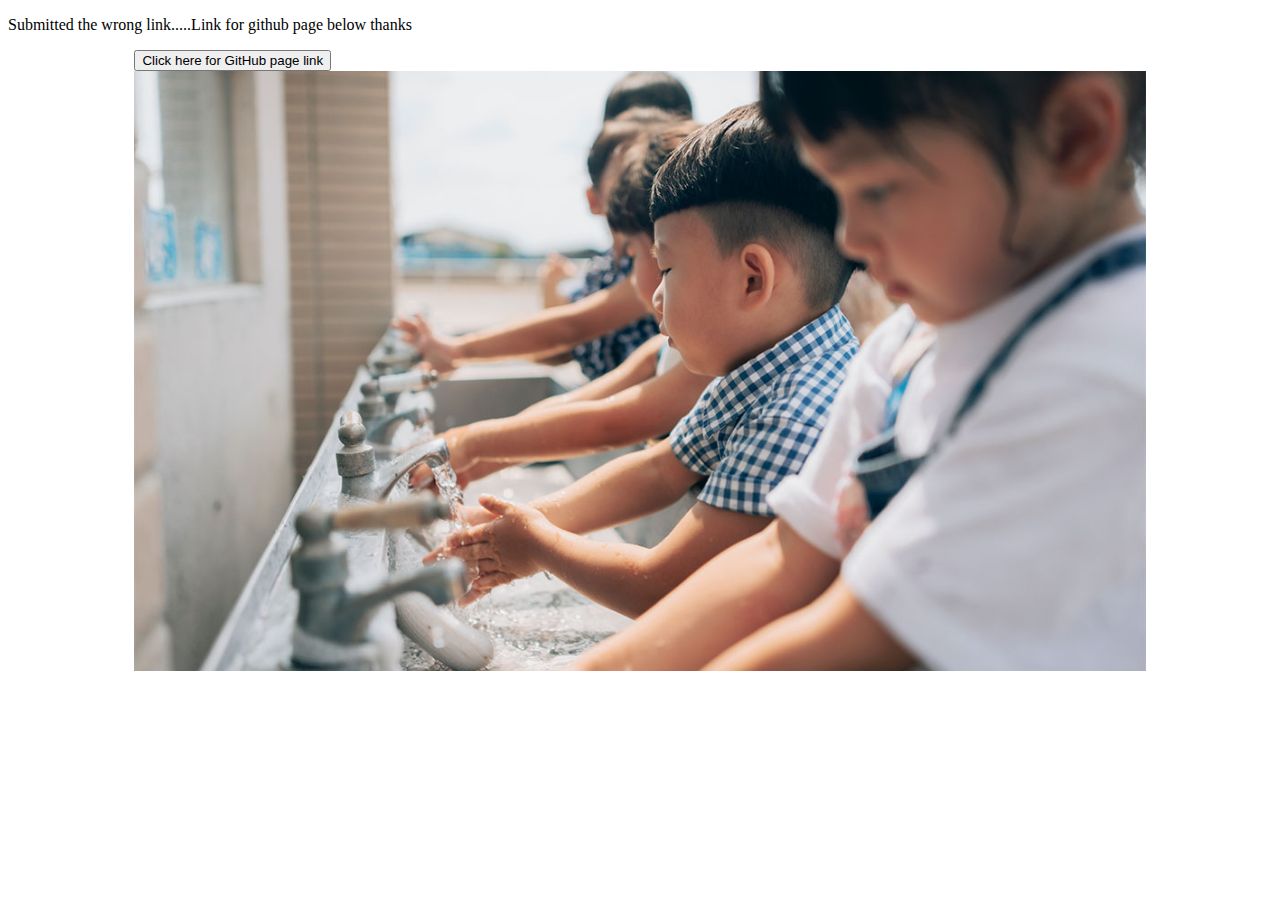
<file: index.html>
<!DOCTYPE html>
<html lang="en">
<head>
    <meta charset="UTF-8">
    <meta http-equiv="X-UA-Compatible" content="IE=edge">
    <meta name="viewport" content="width=device-width, initial-scale=1.0">
    <title>Slideshow</title>
    <link rel="stylesheet" href="slideshow.css">
</head>
<body>
    <p>Submitted the wrong link.....Link for github page below thanks</p>
    <div class="carousel">
        
    <a href="https://github.com/harjeeyborlah/Assignments"><button class="grid text">Click here for GitHub page link</button></a>
        <button class="carousel_button carousel_button--left" onclick="setSlides(-1)">
            <img src="left-chevron-svgrepo-com.svg" alt="">
        </button>
        <div class="carousel_track-container">
            <ul class="carousel_track">
                <li class="carousel__slide currentSlide">
                    <img class="carousel-image" id ="lastslide" src="slideshow-1.jpg" alt="slideshow-1">
                </li>
                <li class="carousel__slide">
                    <img class="carousel-image" src="slideshow-2.jpg" alt="slideshow-2">
                </li>
                <li class="carousel__slide">
                    <img class="carousel-image" src="slideshow-3.jpg" alt="slideshow-3">
                </li>
                <li class="carousel__slide">
                    <img class="carousel-image" src="slideshow-4.jpg" alt="slideshow-4">
                </li>
                <li class="carousel__slide">
                    <img class="carousel-image" id="firstslide" src="slideshow-5.jpg" alt="slideshow-5">
                </li>
            </ul>
        </div>
        <button class="carousel_button  carousel_button--right" onclick="setSlides(1)">
            <img src="right-chevron-svgrepo-com.svg" alt="">
        </button>
    </div>
    <script src="slideshow.js"></script>
</body>
</html>
</file>
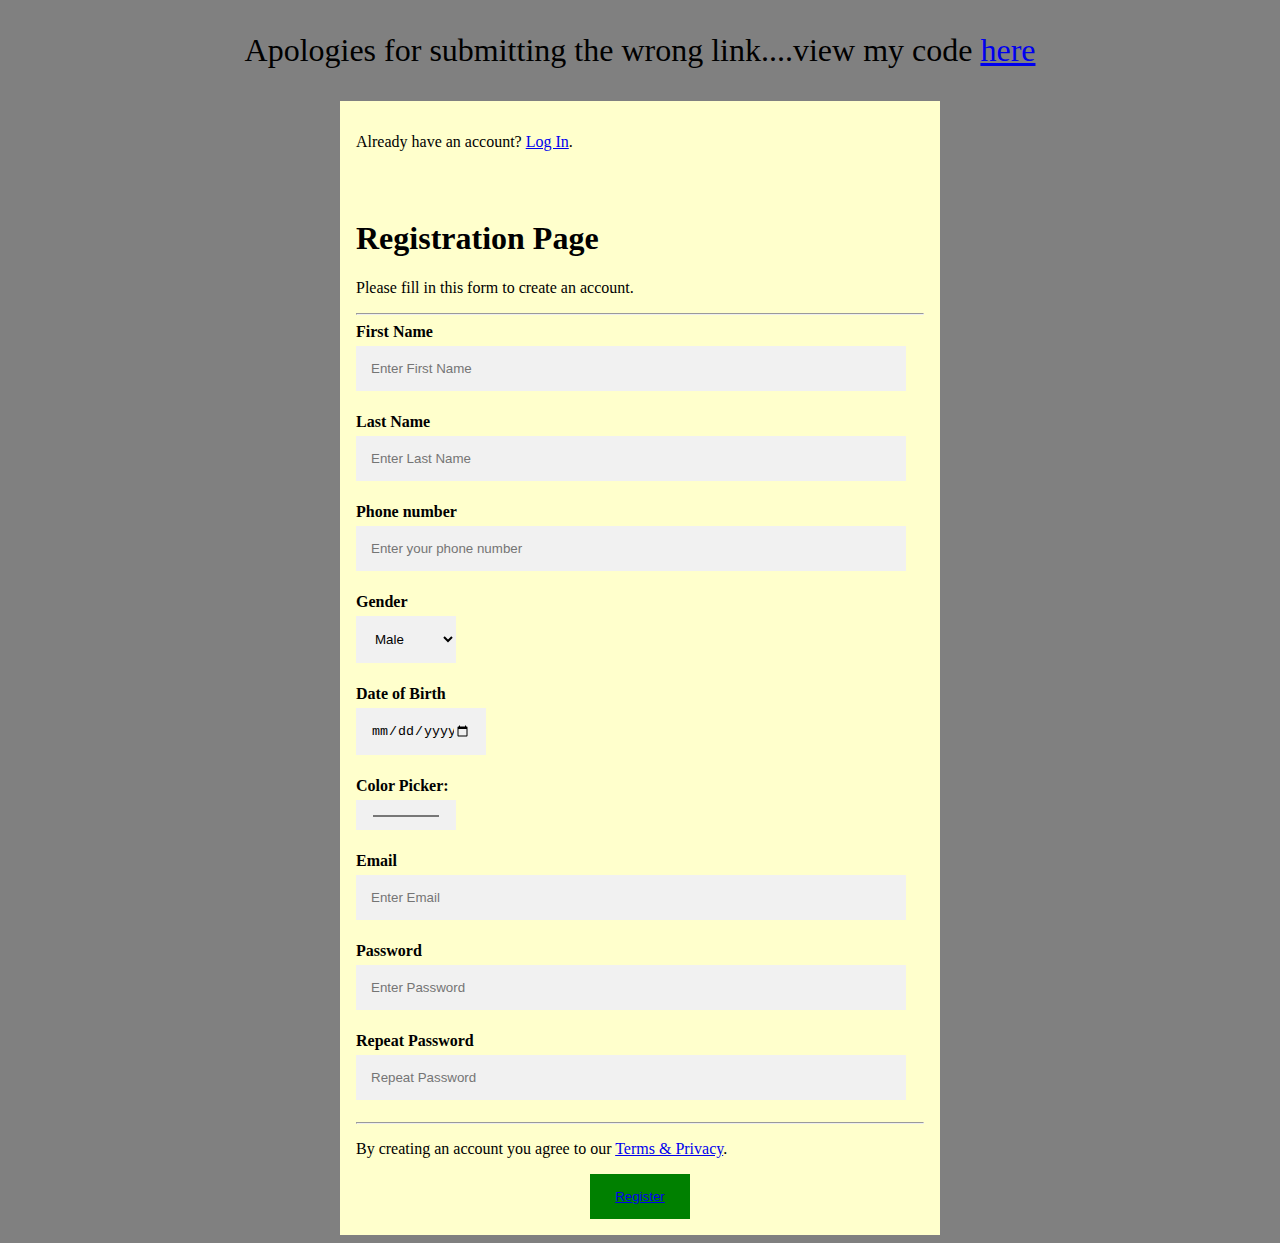
<file: Portfolio-Site/index.html>
<!DOCTYPE html>
<html lang="en">
<head>
  <meta charset="UTF-8">
  <meta http-equiv="X-UA-Compatible" content="IE=edge">
  <meta name="viewport" content="width=device-width, initial-scale=1.0">
  <title>Registration Page</title>
  <link href="style.css" rel="stylesheet" type="text/css" />
</head>
<body>
  <p class="mistake">Apologies for submitting the wrong link....view my code <a href="https://replit.com/@AjibolaSiyanbol/Registration-Page?v=1">here</a></p>
  <form action="action_page.php">
    <div class="container signin">
	<p>Already have an account? <a href="login.html">Log In</a>.</p>
	</div>
	<div class="container">
	<h1>Registration Page</h1>
	<p>Please fill in this form to create an account.</p>
	<hr>
	
	<label for="firstname"><b>First Name</b></label>
	<input type="text" placeholder="Enter First Name" name="firstname" id="firstname" required>
	
	<label for="lastname"><b>Last Name</b></label>
	<input type="text" placeholder="Enter Last Name" name="lastname" id="lastname" required>

	<label for="phone"><b>Phone number</b></label>
	<input type="tel" placeholder="Enter your phone number" name="phone" id="phone" required>
	
	<label for="gender"><b>Gender</b></label>
	<select name="gender" id="gender">
	  <option value="male">Male</option>
	  <option value="female">Female</option>
	</select>
	
	<label for="birthday"><b>Date of Birth</b></label>
	<input type="date" placeholder="Enter your Date of Birth" name="birthday" id="birthday" required>
	
	<label for="colorpicker"><b>Color Picker:</b><label>
	<input type="color" id="colorpicker" value="#0000ff">
	
	<label for="email"><b>Email</b></label>
	<input type="text" placeholder="Enter Email" name="email" id="email" required>
	
	<label for="psw"><b>Password</b></label>
	<input type="password" placeholder="Enter Password" name="psw" id="psw" required>
	
	<label for="psw-repeat"><b>Repeat Password</b></label>
	<input type="password" placeholder="Repeat Password" name="psw-repeat" id="psw-repeat"
	required>
	
	<hr>
	<p>By creating an account you agree to our <a href="#">Terms & Privacy</a>.</p>
	<button type="submit" class="registerbtn"><a href="login.html">Register</a></button>
    </div>
  </form>   
</body>
</html>
</file>
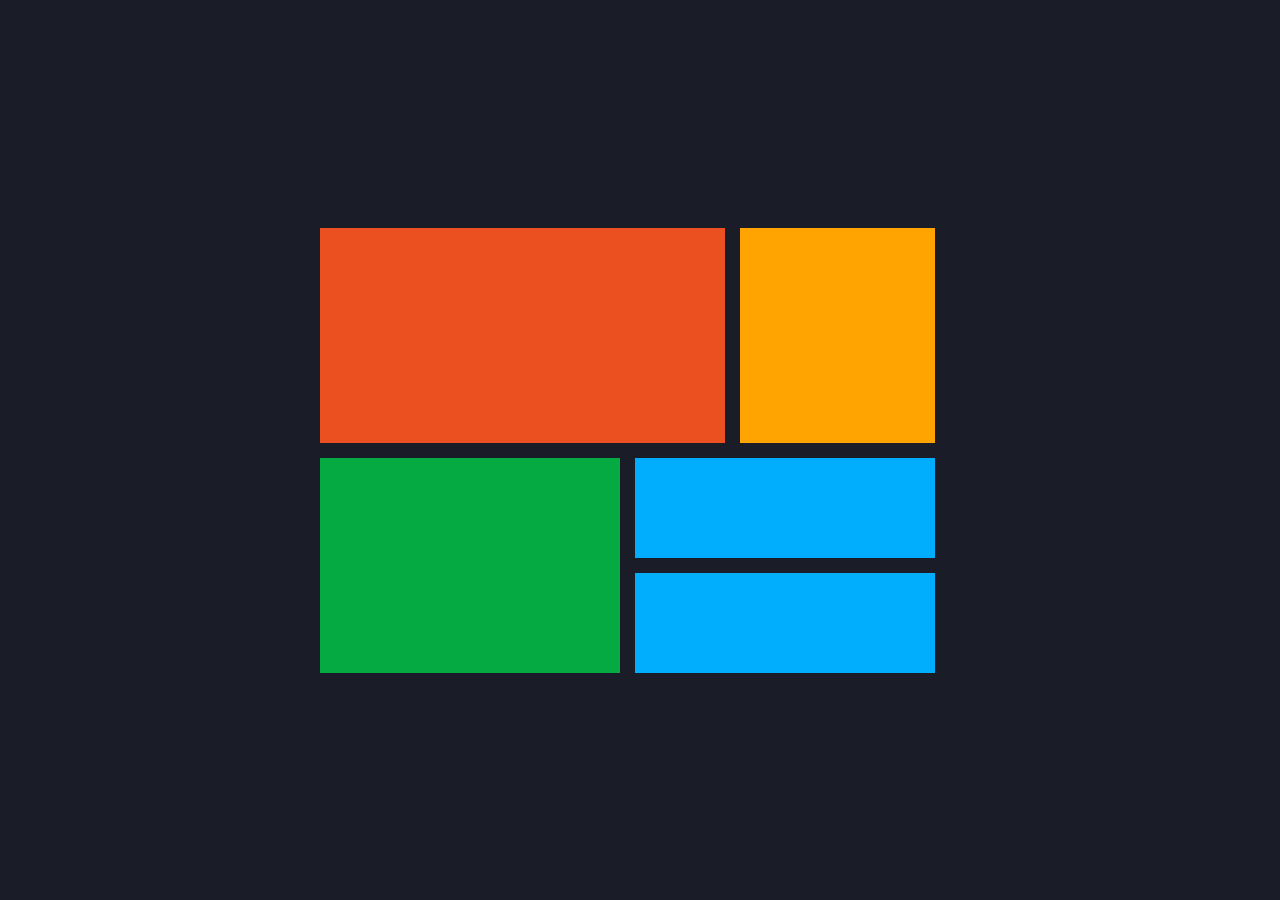
<file: grid.html>
<!DOCTYPE html>
<html lang="en">
  <head>
    <meta charset="UTF-8" />
    <meta http-equiv="X-UA-Compatible" content="IE=edge" />
    <meta name="viewport" content="width=device-width, initial-scale=1.0" />
    <title>Grid Layout</title>
    <link href="grid.css" rel="stylesheet" type="text/css" />
  </head>
  <body>
    <main>
      <div class="item-a"></div>
      <div class="item-b"></div>
      <div class="item-c"></div>
      <div class="item-d"></div>
      <div class="item-e"></div>
    </main>
  </body>
</html>
</file>
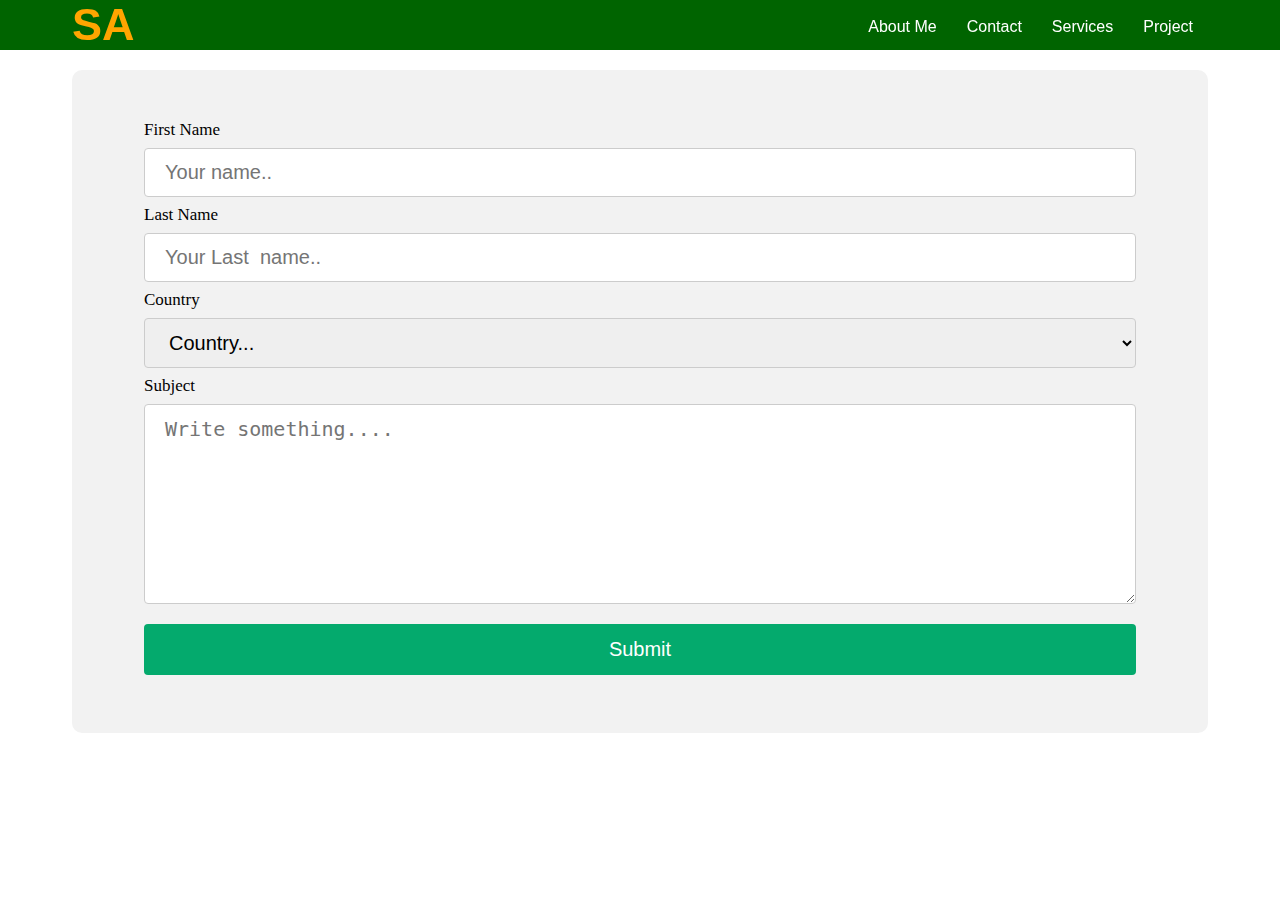
<file: Portfolio-Site/contactus.html>
<!DOCTYPE html>
<html lang="en">
<head>
  <meta charset="UTF-8">
  <meta http-equiv="X-UA-Compatible" content="IE=edge">
  <meta name="viewport" content="width=device-width, initial-scale=1.0">
  <title>Contact Us</title>
  <link href="contactus.css" rel="stylesheet" type="text/css" />
</head>
<body>
  <header>
    <nav class="navbar">
      <h2 class="name">SA</h2>
      <ul class="nav-links">
        <li class="nav-item"><a href="index.html">About Me</a></li>
        <li class="nav-item"><a href="contactus.html">Contact</a></li>
        <li class="nav-item"><a href="index.html#services">Services</a></li>
        <li class="nav-item"><a href="index.html#project">Project</a></li>
      </ul>
    </nav>
  </header>
  <section id="contact">
      <div class="container">
        <form action="action-page.php">

          <label for="fname">First Name</label>
          <input type="text" id="fname" name="firstname" placeholder="Your name..">

          <label for="lname">Last Name</label>
          <input type="text" id="lname" name="lastname" placeholder="Your Last  name..">

          <label for="country">Country</label>
          <select id="country" name="country">
            <option value="">Country...</option>
            <option value="Afganistan">Afghanistan</option>
            <option value="Albania">Albania</option>
            <option value="Algeria">Algeria</option>
            <option value="American Samoa">American Samoa</option>
            <option value="Andorra">Andorra</option>
            <option value="Angola">Angola</option>
            <option value="Anguilla">Anguilla</option>
            <option value="Antigua &amp; Barbuda">Antigua &amp; Barbuda</option>
            <option value="Argentina">Argentina</option>
            <option value="Armenia">Armenia</option>
            <option value="Aruba">Aruba</option>
            <option value="Australia">Australia</option>
            <option value="Austria">Austria</option>
            <option value="Azerbaijan">Azerbaijan</option>
            <option value="Bahamas">Bahamas</option>
            <option value="Bahrain">Bahrain</option>
            <option value="Bangladesh">Bangladesh</option>
            <option value="Barbados">Barbados</option>
            <option value="Belarus">Belarus</option>
            <option value="Belgium">Belgium</option>
            <option value="Belize">Belize</option>
            <option value="Benin">Benin</option>
            <option value="Bermuda">Bermuda</option>
            <option value="Bhutan">Bhutan</option>
            <option value="Bolivia">Bolivia</option>
            <option value="Bonaire">Bonaire</option>
            <option value="Bosnia &amp; Herzegovina">Bosnia &amp; Herzegovina</option>
            <option value="Botswana">Botswana</option>
            <option value="Brazil">Brazil</option>
            <option value="British Indian Ocean Ter">British Indian Ocean Ter</option>
            <option value="Brunei">Brunei</option>
            <option value="Bulgaria">Bulgaria</option>
            <option value="Burkina Faso">Burkina Faso</option>
            <option value="Burundi">Burundi</option>
            <option value="Cambodia">Cambodia</option>
            <option value="Cameroon">Cameroon</option>
            <option value="Canada">Canada</option>
            <option value="Canary Islands">Canary Islands</option>
            <option value="Cape Verde">Cape Verde</option>
            <option value="Cayman Islands">Cayman Islands</option>
            <option value="Central African Republic">Central African Republic</option>
            <option value="Chad">Chad</option>
            <option value="Channel Islands">Channel Islands</option>
            <option value="Chile">Chile</option>
            <option value="China">China</option>
            <option value="Christmas Island">Christmas Island</option>
            <option value="Cocos Island">Cocos Island</option>
            <option value="Colombia">Colombia</option>
            <option value="Comoros">Comoros</option>
            <option value="Congo">Congo</option>
            <option value="Cook Islands">Cook Islands</option>
            <option value="Costa Rica">Costa Rica</option>
            <option value="Cote DIvoire">Cote D'Ivoire</option>
            <option value="Croatia">Croatia</option>
            <option value="Cuba">Cuba</option>
            <option value="Curaco">Curacao</option>
            <option value="Cyprus">Cyprus</option>
            <option value="Czech Republic">Czech Republic</option>
            <option value="Denmark">Denmark</option>
            <option value="Djibouti">Djibouti</option>
            <option value="Dominica">Dominica</option>
            <option value="Dominican Republic">Dominican Republic</option>
            <option value="East Timor">East Timor</option>
            <option value="Ecuador">Ecuador</option>
            <option value="Egypt">Egypt</option>
            <option value="El Salvador">El Salvador</option>
            <option value="Equatorial Guinea">Equatorial Guinea</option>
            <option value="Eritrea">Eritrea</option>
            <option value="Estonia">Estonia</option>
            <option value="Ethiopia">Ethiopia</option>
            <option value="Falkland Islands">Falkland Islands</option>
            <option value="Faroe Islands">Faroe Islands</option>
            <option value="Fiji">Fiji</option>
            <option value="Finland">Finland</option>
            <option value="France">France</option>
            <option value="French Guiana">French Guiana</option>
            <option value="French Polynesia">French Polynesia</option>
            <option value="French Southern Ter">French Southern Ter</option>
            <option value="Gabon">Gabon</option>
            <option value="Gambia">Gambia</option>
            <option value="Georgia">Georgia</option>
            <option value="Germany">Germany</option>
            <option value="Ghana">Ghana</option>
            <option value="Gibraltar">Gibraltar</option>
            <option value="Great Britain">Great Britain</option>
            <option value="Greece">Greece</option>
            <option value="Greenland">Greenland</option>
            <option value="Grenada">Grenada</option>
            <option value="Guadeloupe">Guadeloupe</option>
            <option value="Guam">Guam</option>
            <option value="Guatemala">Guatemala</option>
            <option value="Guinea">Guinea</option>
            <option value="Guyana">Guyana</option>
            <option value="Haiti">Haiti</option>
            <option value="Hawaii">Hawaii</option>
            <option value="Honduras">Honduras</option>
            <option value="Hong Kong">Hong Kong</option>
            <option value="Hungary">Hungary</option>
            <option value="Iceland">Iceland</option>
            <option value="India">India</option>
            <option value="Indonesia">Indonesia</option>
            <option value="Iran">Iran</option>
            <option value="Iraq">Iraq</option>
            <option value="Ireland">Ireland</option>
            <option value="Isle of Man">Isle of Man</option>
            <option value="Israel">Israel</option>
            <option value="Italy">Italy</option>
            <option value="Jamaica">Jamaica</option>
            <option value="Japan">Japan</option>
            <option value="Jordan">Jordan</option>
            <option value="Kazakhstan">Kazakhstan</option>
            <option value="Kenya">Kenya</option>
            <option value="Kiribati">Kiribati</option>
            <option value="Korea North">Korea North</option>
            <option value="Korea Sout">Korea South</option>
            <option value="Kuwait">Kuwait</option>
            <option value="Kyrgyzstan">Kyrgyzstan</option>
            <option value="Laos">Laos</option>
            <option value="Latvia">Latvia</option>
            <option value="Lebanon">Lebanon</option>
            <option value="Lesotho">Lesotho</option>
            <option value="Liberia">Liberia</option>
            <option value="Libya">Libya</option>
            <option value="Liechtenstein">Liechtenstein</option>
            <option value="Lithuania">Lithuania</option>
            <option value="Luxembourg">Luxembourg</option>
            <option value="Macau">Macau</option>
            <option value="Macedonia">Macedonia</option>
            <option value="Madagascar">Madagascar</option>
            <option value="Malaysia">Malaysia</option>
            <option value="Malawi">Malawi</option>
            <option value="Maldives">Maldives</option>
            <option value="Mali">Mali</option>
            <option value="Malta">Malta</option>
            <option value="Marshall Islands">Marshall Islands</option>
            <option value="Martinique">Martinique</option>
            <option value="Mauritania">Mauritania</option>
            <option value="Mauritius">Mauritius</option>
            <option value="Mayotte">Mayotte</option>
            <option value="Mexico">Mexico</option>
            <option value="Midway Islands">Midway Islands</option>
            <option value="Moldova">Moldova</option>
            <option value="Monaco">Monaco</option>
            <option value="Mongolia">Mongolia</option>
            <option value="Montserrat">Montserrat</option>
            <option value="Morocco">Morocco</option>
            <option value="Mozambique">Mozambique</option>
            <option value="Myanmar">Myanmar</option>
            <option value="Nambia">Nambia</option>
            <option value="Nauru">Nauru</option>
            <option value="Nepal">Nepal</option>
            <option value="Netherland Antilles">Netherland Antilles</option>
            <option value="Netherlands">Netherlands (Holland, Europe)</option>
            <option value="Nevis">Nevis</option>
            <option value="New Caledonia">New Caledonia</option>
            <option value="New Zealand">New Zealand</option>
            <option value="Nicaragua">Nicaragua</option>
            <option value="Niger">Niger</option>
            <option value="Nigeria">Nigeria</option>
            <option value="Niue">Niue</option>
            <option value="Norfolk Island">Norfolk Island</option>
            <option value="Norway">Norway</option>
            <option value="Oman">Oman</option>
            <option value="Pakistan">Pakistan</option>
            <option value="Palau Island">Palau Island</option>
            <option value="Palestine">Palestine</option>
            <option value="Panama">Panama</option>
            <option value="Papua New Guinea">Papua New Guinea</option>
            <option value="Paraguay">Paraguay</option>
            <option value="Peru">Peru</option>
            <option value="Phillipines">Philippines</option>
            <option value="Pitcairn Island">Pitcairn Island</option>
            <option value="Poland">Poland</option>
            <option value="Portugal">Portugal</option>
            <option value="Puerto Rico">Puerto Rico</option>
            <option value="Qatar">Qatar</option>
            <option value="Republic of Montenegro">Republic of Montenegro</option>
            <option value="Republic of Serbia">Republic of Serbia</option>
            <option value="Reunion">Reunion</option>
            <option value="Romania">Romania</option>
            <option value="Russia">Russia</option>
            <option value="Rwanda">Rwanda</option>
            <option value="St Barthelemy">St Barthelemy</option>
            <option value="St Eustatius">St Eustatius</option>
            <option value="St Helena">St Helena</option>
            <option value="St Kitts-Nevis">St Kitts-Nevis</option>
            <option value="St Lucia">St Lucia</option>
            <option value="St Maarten">St Maarten</option>
            <option value="St Pierre &amp; Miquelon">St Pierre &amp; Miquelon</option>
            <option value="St Vincent &amp; Grenadines">St Vincent &amp; Grenadines</option>
            <option value="Saipan">Saipan</option>
            <option value="Samoa">Samoa</option>
            <option value="Samoa American">Samoa American</option>
            <option value="San Marino">San Marino</option>
            <option value="Sao Tome &amp; Principe">Sao Tome &amp; Principe</option>
            <option value="Saudi Arabia">Saudi Arabia</option>
            <option value="Senegal">Senegal</option>
            <option value="Serbia">Serbia</option>
            <option value="Seychelles">Seychelles</option>
            <option value="Sierra Leone">Sierra Leone</option>
            <option value="Singapore">Singapore</option>
            <option value="Slovakia">Slovakia</option>
            <option value="Slovenia">Slovenia</option>
            <option value="Solomon Islands">Solomon Islands</option>
            <option value="Somalia">Somalia</option>
            <option value="South Africa">South Africa</option>
            <option value="Spain">Spain</option>
            <option value="Sri Lanka">Sri Lanka</option>
            <option value="Sudan">Sudan</option>
            <option value="Suriname">Suriname</option>
            <option value="Swaziland">Swaziland</option>
            <option value="Sweden">Sweden</option>
            <option value="Switzerland">Switzerland</option>
            <option value="Syria">Syria</option>
            <option value="Tahiti">Tahiti</option>
            <option value="Taiwan">Taiwan</option>
            <option value="Tajikistan">Tajikistan</option>
            <option value="Tanzania">Tanzania</option>
            <option value="Thailand">Thailand</option>
            <option value="Togo">Togo</option>
            <option value="Tokelau">Tokelau</option>
            <option value="Tonga">Tonga</option>
            <option value="Trinidad &amp; Tobago">Trinidad &amp; Tobago</option>
            <option value="Tunisia">Tunisia</option>
            <option value="Turkey">Turkey</option>
            <option value="Turkmenistan">Turkmenistan</option>
            <option value="Turks &amp; Caicos Is">Turks &amp; Caicos Is</option>
            <option value="Tuvalu">Tuvalu</option>
            <option value="Uganda">Uganda</option>
            <option value="Ukraine">Ukraine</option>
            <option value="United Arab Erimates">United Arab Emirates</option>
            <option value="United Kingdom">United Kingdom</option>
            <option value="United States of America">United States of America</option>
            <option value="Uraguay">Uruguay</option>
            <option value="Uzbekistan">Uzbekistan</option>
            <option value="Vanuatu">Vanuatu</option>
            <option value="Vatican City State">Vatican City State</option>
            <option value="Venezuela">Venezuela</option>
            <option value="Vietnam">Vietnam</option>
            <option value="Virgin Islands (Brit)">Virgin Islands (Brit)</option>
            <option value="Virgin Islands (USA)">Virgin Islands (USA)</option>
            <option value="Wake Island">Wake Island</option>
            <option value="Wallis &amp; Futana Is">Wallis &amp; Futana Is</option>
            <option value="Yemen">Yemen</option>
            <option value="Zaire">Zaire</option>
            <option value="Zambia">Zambia</option>
            <option value="Zimbabwe">Zimbabwe</option>
          </select>
          
          <label for="subject">Subject</label>
          <textarea id="subject" name="subject" placeholder="Write something...." style="height:200px"></textarea>

          <input type="submit" value="Submit">
        </form>  
      </div>
    </section>
</body>
</html>
</file>
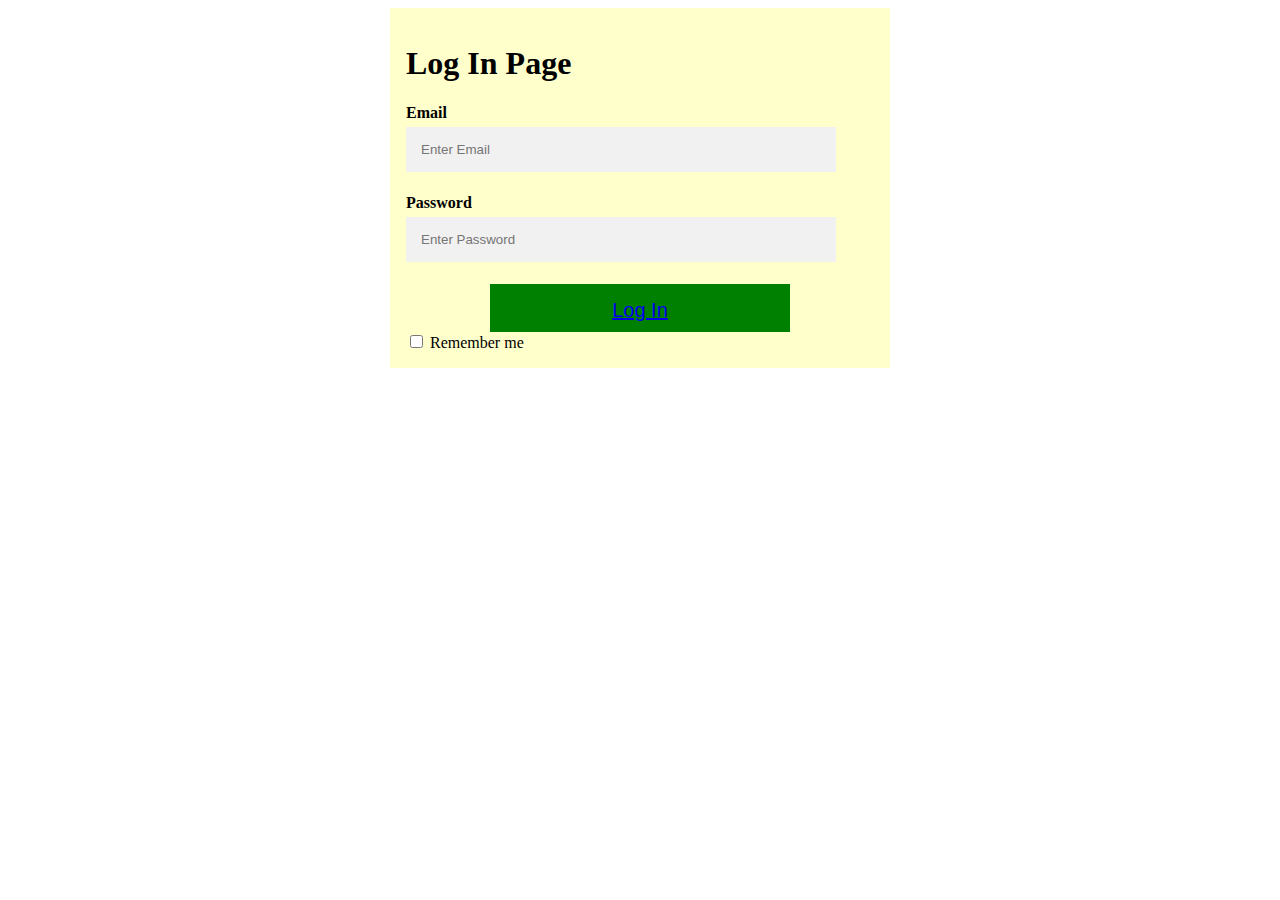
<file: Portfolio-Site/login.html>
<!DOCTYPE html>
<html lang="en">
<head>
  <meta charset="UTF-8">
  <meta http-equiv="X-UA-Compatible" content="IE=edge">
  <meta name="viewport" content="width=device-width, initial-scale=1.0">
  <title>Document</title>
  <link href="csslogin.css" rel="stylesheet" type="text/css" />
</head>
</head>
<body>
   <form action="action_page.php">
		<div class="container">
			<h1>Log In Page</h1>
				<label for="email"><b>Email</b></label>
				<input type="email" id="email" placeholder="Enter Email" name="email" required>
				
				<label for="psw"><b>Password</b></label>
				<input type="password" placeholder="Enter Password" name="psw" required>
				
				<button type="submit"><a href="Success.html">Log In</a></button>
				
				<label><input type="checkbox"  name="remember"> Remember me</label>
		</div>
	</form>
</body>
</html>
</file>
<file: slideshow.css>
.carousel{
    position: relative;
    height: 600px;
    width:80%;
    margin:0 auto;
} 

.carousel-image{
    width:100%;
    height:100%;
    object-fit:cover;
    
}

.carousel_track-container{
    height:100%;
    position:relative;
}


.carousel_track{
    padding:0;
    margin:0;
    list-style:none;
    position:relative;
    height:100%;
    transition: transform 5s ease-in;
    
}

.carousel__slide{
    position:absolute;
    top:0;
    bottom:0;
    width:100%;
}

.carousel_button{
    cursor: pointer;
    position:absolute;
    top:50%;
    opacity:0;
    border:0;
    z-index: 1;
    background: transparent;
}

.carousel:hover button{
    opacity:1;
}

.carousel_button--left{
    left:10px;
}

.carousel_button--right{
    right:10px;
}

.carousel_button img{
    width:35px;
}

.button{
  border:2px solid white;
  border-radius: 50px;
  padding: 10px 20px;
  font-size:15px;
}
</file>
<file: Portfolio-Site/style.css>
input[type=text], input[type=password], input[type=tel],select,input[type=color],input[type=date],button{
	padding: 15px;
	margin: 5px 20px 22px 0;
	border: none;
	background: #f1f1f1;
	display: block;
	width:520px;
}

.container {
  padding:16px;
}




form{
 margin:auto;
 width:600px;
 background-color:#ffc;
}

hr{
	text-align:left;
}

select,input[type=color],input[type=date]{
	width:100px;
}

button{
	background-color:green;
	color:white;
	width:100px;
	margin: 0 auto;
}

body{
	background-color:gray;
}

.container signin{
 margin-top:20px;
}

.mistake{
  text-align:center;
  font-size:32px;
}
</file>
<file: grid.css>
*{
  margin:0;
  padding:0;
}

body{
  background-color:#1A1C28;
  display:flex;
  place-items:center;
  min-height:100vh;
}

main{
  display:grid;
  width:50%;
  height:50%;
  margin:auto;
  grid-template-columns: repeat(6, 90px);
  grid-template-rows: repeat(4, 100px);
  
  grid-column-gap: 15px;
  grid-row-gap: 15px; 
}

main span{
  padding:2em;
  text-align:center;
}

.item-a{
  background-color:#EB5020;
   grid-area: 1 / 1 / 3 / 5;
}

.item-b{
  background-color:#FFA401;
  grid-area: 1 / 5 / 3 / 7;
}

.item-c{
  background-color:#05AA42;
   grid-area: 3 / 1 / 5 / 4;
}
.item-d{
  background-color:#01AEFD;
  grid-area: 3 / 4 / 4 / 7;
}

.item-e{
  background-color:#01AEFD;
   grid-area: 4 / 4 / 5 / 7;
}
</file>
<file: Portfolio-Site/contactus.css>
html, body {
  height: 100%;
  width: 100%;
  scroll-behavior:smooth;
}

html {
  box-sizing: border-box;
}

*, *::before, *::after {
  box-sizing: inherit;
  margin: 0;
  padding: 0;
}

nav {
  width: 100%;
  background-color: darkgreen;
  padding-left: 72px;
  padding-right: 72px;
  display: flex;
  justify-content: space-between;
  align-items: center;
  height:50px;
  font-size:30px;
  font-family: Arial, Helvetica, sans-serif;
  position:fixed;
  
}

.nav-links {
  list-style: none;
  display: flex;
}

.nav-item a {
  display: inline-block;
  padding: 10px 15px;
  text-decoration: none;
  color: white;
  font-size:16px;
}

.nav-item:hover {
  background-color: white;
  border-radius:10px;
}


.nav-item:hover a {
  color: darkgreen;
  
}

.name{
  color:orange;
  font-weight:500px;
  
}

#contact{
  padding-top:70px;
  padding-left: 72px;
  padding-right: 72px;
}

    .container{
      border-radius:10px;
      background-color:#f2f2f2;
      padding-left: 72px;
      padding-right: 72px;
      padding-top:50px;
      padding-bottom:50px;
    }

    input[type=text], select ,textarea{
  width: 100%;
  padding: 12px 20px;
  margin: 8px 0;
  display: inline-block;
  border: 1px solid #ccc;
  border-radius: 4px;
  box-sizing: border-box;
  font-size:20px;
}


  input[type=submit] {
  width: 100%;
  background-color: #04AA6D;
  color: white;
  padding: 14px 10px;
  margin: 8px 0;
  border: none;
  border-radius: 4px;
  cursor: pointer;
  font-size:20px;
}

input[type=submit]:hover {
  background-color: #45a049;
}

label{
  font-size:17px;
}
</file>
<file: Portfolio-Site/csslogin.css>
input[type=email], input[type=password],button{
	padding: 15px;
	margin: 5px 20px 22px 0;
	border: none;
	background: #f1f1f1;
	display: block;
	width:400px;
}

.container {
padding: 16px;
}




form{
 margin:auto;
 width:500px;
 background-color:#ffc;
}

hr{
	text-align:left;
}

select,input[type=color]{
	width:100px;
}

button{
	background-color:green;
	color:yellow;
	width:300px;
	margin: 0 auto;
  height:48px;
  font-size:20px;
}

button:hover{
	background-color:pink;
}
</file>
